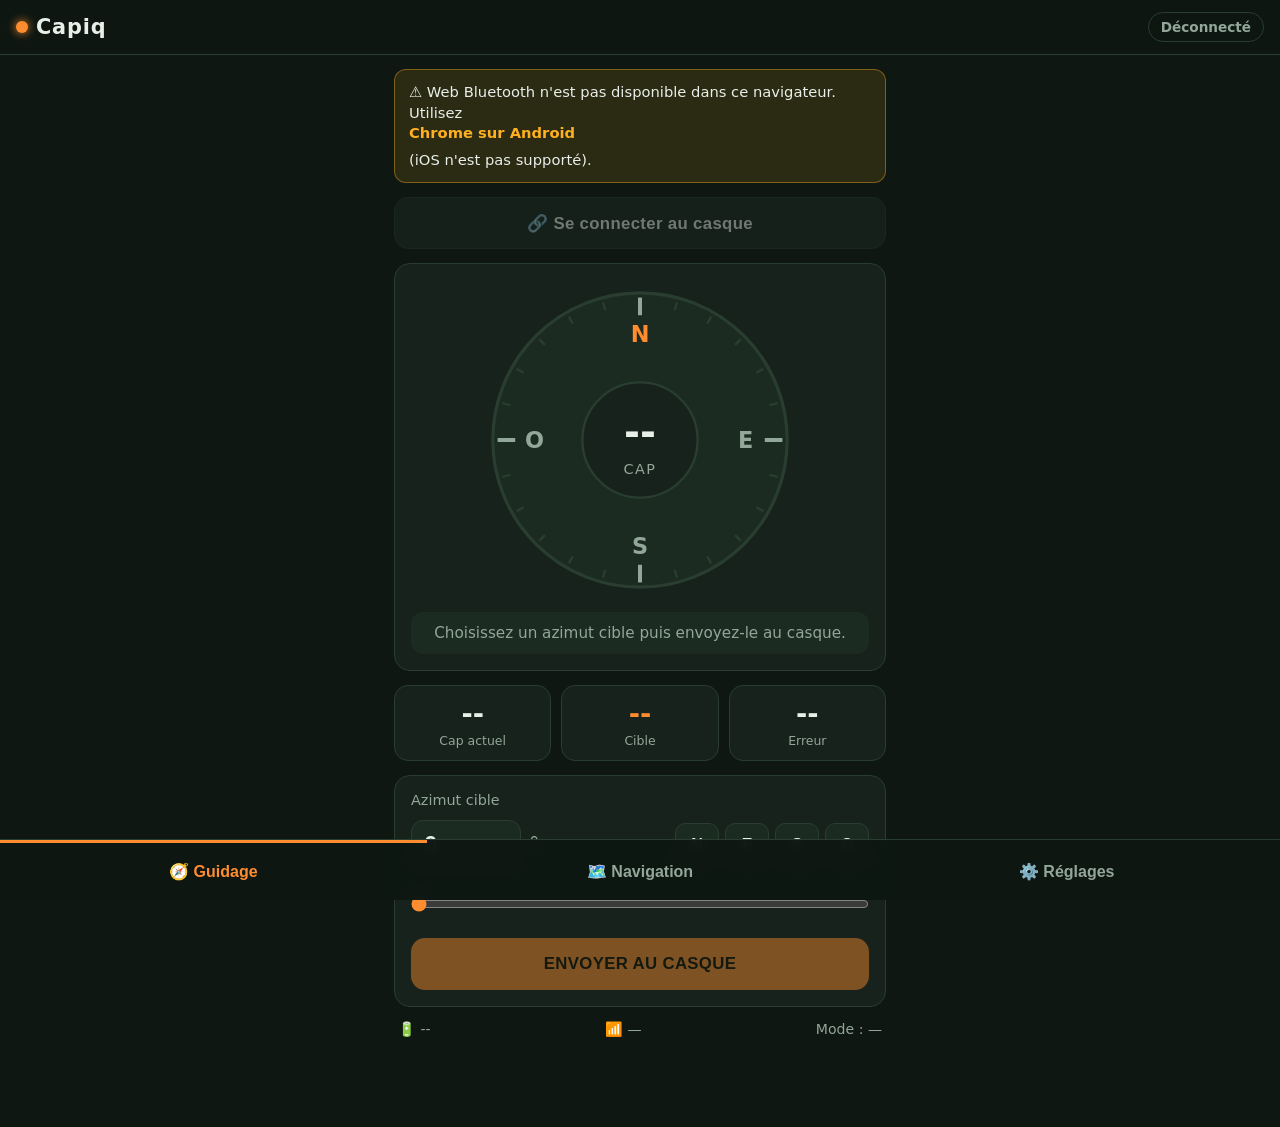
<file: index.html>
<!doctype html>
<html lang="en">
<head>
  <meta charset="utf-8">
  <meta name="viewport" content="width=device-width,initial-scale=1">
  <title>CapIQ</title>
  <meta http-equiv="refresh" content="0; url=./webapp/">
  <link rel="canonical" href="./webapp/">
  <script>
    location.replace('./webapp/');
  </script>
</head>
<body>
  <p>Redirecting to <a href="./webapp/">CapIQ webapp</a>...</p>
</body>
</html>
</file>
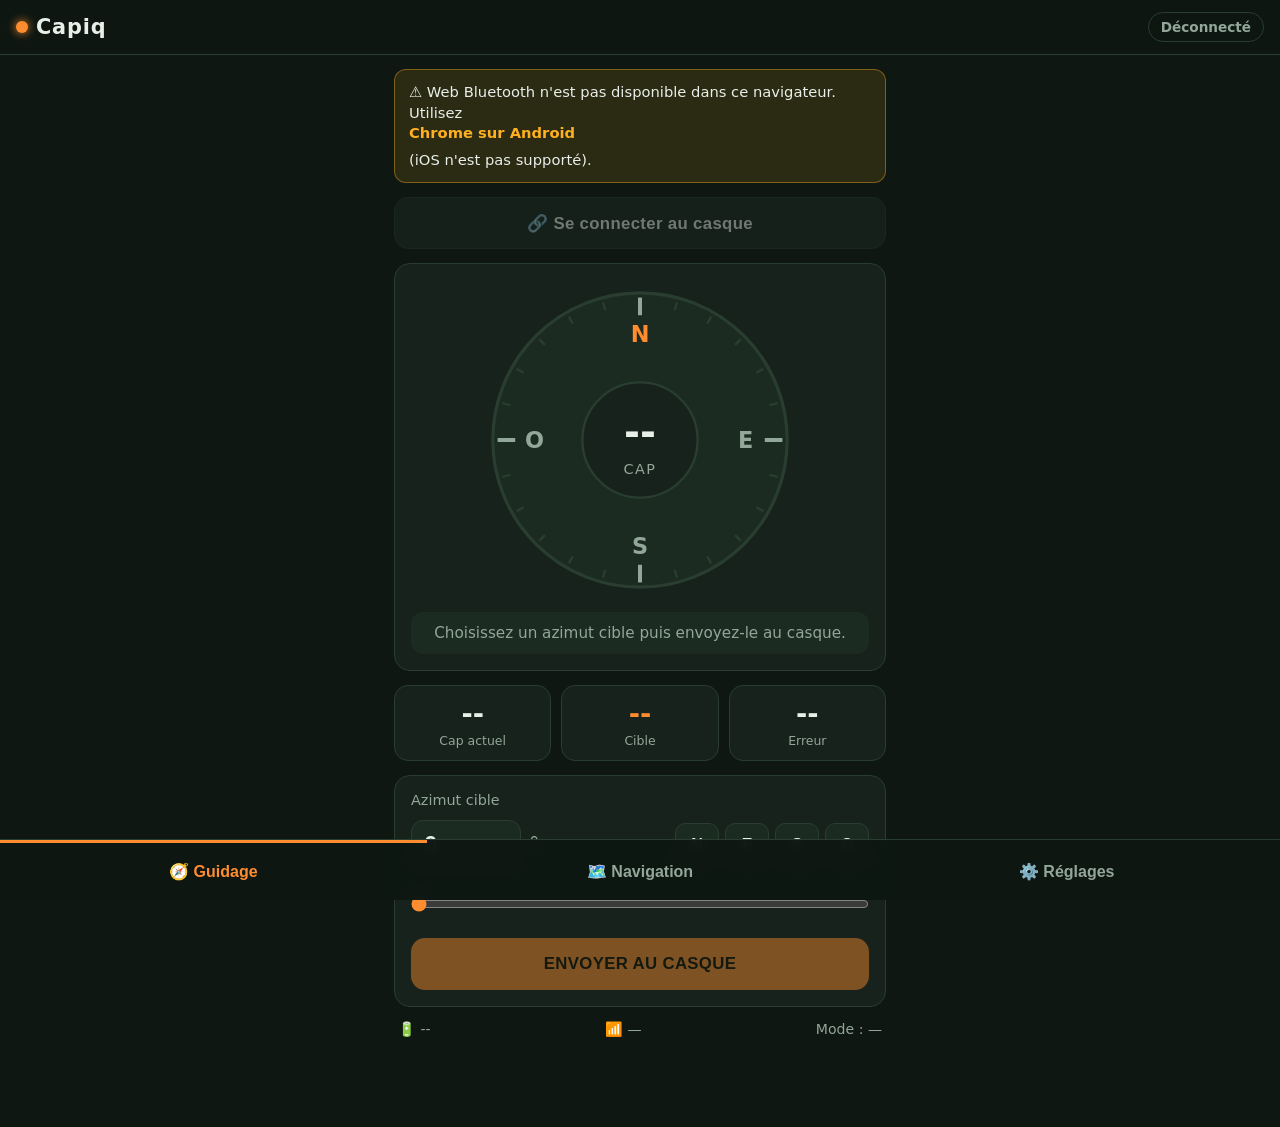
<file: webapp/index.html>
<!DOCTYPE html>
<html lang="fr">
<head>
  <meta charset="UTF-8">
  <meta name="viewport" content="width=device-width, initial-scale=1, viewport-fit=cover">
  <meta name="description" content="Capiq — guidage directionnel forestier. Configuration d'azimut et suivi temps réel du casque via Bluetooth.">
  <meta name="theme-color" content="#0e1712">
  <title>Capiq</title>
  <link rel="manifest" href="manifest.json">
  <link rel="icon" href="icons/icon-192.png">
  <link rel="apple-touch-icon" href="icons/icon-192.png">
  <link rel="stylesheet" href="css/style.css">
</head>
<body>

<header class="app-header">
  <div class="brand"><span class="brand-dot"></span> Capiq</div>
  <div class="status-pill" id="connection-pill" data-state="off">Déconnecté</div>
</header>

<main class="container">

  <!-- ================= VUE GUIDAGE ================= -->
  <section id="view-guidage" class="view active">

    <div class="banner warn hidden" id="bt-unsupported">
      ⚠️ Web Bluetooth n'est pas disponible dans ce navigateur.
      Utilisez <strong>Chrome sur Android</strong> (iOS n'est pas supporté).
    </div>
    <div class="banner info hidden" id="offline-banner">
      📴 Hors ligne — l'application reste pleinement fonctionnelle.
    </div>

    <button id="btn-connect" class="btn btn-secondary btn-block">🔗 Se connecter au casque</button>

    <div class="banner err hidden" id="connect-error">
      <strong id="connect-error-title"></strong>
      <p id="connect-error-advice"></p>
      <button id="btn-connect-all" class="btn btn-secondary btn-block">
        🔍 Afficher tous les appareils Bluetooth
      </button>
    </div>

    <div class="card compass-card">
      <svg id="compass-dial" viewBox="0 0 200 200" role="img"
           aria-label="Cadran boussole : cap actuel et azimut cible"></svg>
      <div id="direction-banner" class="direction-banner muted">
        Choisissez un azimut cible puis envoyez-le au casque.
      </div>
    </div>

    <div class="banner warn hidden" id="relative-heading-notice">
      <strong>Cap relatif — capteur sans boussole</strong>
      <p>Le module ne possède pas de magnétomètre : le cap affiché n'est
      <em>pas</em> un azimut vrai et dérive d'environ 2° par minute.
      Orientez-vous avec une boussole, indiquez le cap réel ci-dessous,
      puis recalez.</p>
      <div class="target-row">
        <input type="number" id="align-heading" inputmode="decimal"
               min="0" max="359" step="1" value="0"
               aria-label="Cap réel mesuré à la boussole">
        <span class="unit">°</span>
        <button id="btn-align" class="btn btn-secondary" disabled>Recaler</button>
      </div>
    </div>

    <div class="stats-row">
      <div class="stat">
        <div class="stat-value" id="stat-heading">--</div>
        <div class="stat-label">Cap actuel</div>
      </div>
      <div class="stat">
        <div class="stat-value accent" id="stat-target">--</div>
        <div class="stat-label">Cible</div>
      </div>
      <div class="stat">
        <div class="stat-value" id="stat-error">--</div>
        <div class="stat-label">Erreur</div>
      </div>
    </div>

    <div class="card">
      <label class="field-label" for="target-number">Azimut cible</label>
      <div class="target-row">
        <input type="number" id="target-number" inputmode="decimal"
               min="0" max="360" step="0.5" value="0">
        <span class="unit">°</span>
        <div class="cardinal-hints">
          <button class="chip" data-az="0">N</button>
          <button class="chip" data-az="90">E</button>
          <button class="chip" data-az="180">S</button>
          <button class="chip" data-az="270">O</button>
        </div>
      </div>
      <input type="range" id="target-slider" min="0" max="359" step="1" value="0"
             aria-label="Curseur azimut cible">
      <button id="send-target" class="btn btn-primary btn-block" disabled>
        ENVOYER AU CASQUE
      </button>
      <p class="hint pending-hint hidden" id="target-pending-hint">
        ⬆ Cible modifiée — pas encore active sur le casque.
      </p>
    </div>

    <div class="meta-row">
      <span id="battery-meta">🔋 --</span>
      <span id="signal-meta">📶 —</span>
      <span id="mode-meta">Mode : —</span>
    </div>

  </section>

  <!-- ================= VUE NAVIGATION ================= -->
  <section id="view-navigation" class="view">

    <div class="card">
      <h2>Position GPS</h2>
      <button id="btn-gps-toggle" class="btn btn-secondary btn-block">
        📍 Activer le GPS
      </button>
      <div class="stats-row">
        <div class="stat">
          <div class="stat-value small" id="gps-lat">--</div>
          <div class="stat-label">Latitude</div>
        </div>
        <div class="stat">
          <div class="stat-value small" id="gps-lon">--</div>
          <div class="stat-label">Longitude</div>
        </div>
        <div class="stat">
          <div class="stat-value small" id="gps-acc">--</div>
          <div class="stat-label">Précision</div>
        </div>
      </div>
      <p class="hint" id="gps-status">GPS inactif. Le suivi consomme la batterie
      du téléphone : ne l'activez qu'en déplacement.</p>
    </div>

    <div class="card hidden" id="nav-active">
      <h2>Destination : <span id="nav-target-name">—</span></h2>
      <div class="stats-row">
        <div class="stat">
          <div class="stat-value accent" id="nav-distance">--</div>
          <div class="stat-label">Distance</div>
        </div>
        <div class="stat">
          <div class="stat-value" id="nav-bearing-true">--</div>
          <div class="stat-label">Azimut vrai</div>
        </div>
        <div class="stat">
          <div class="stat-value" id="nav-bearing-mag">--</div>
          <div class="stat-label">Azimut magn.</div>
        </div>
      </div>
      <label class="switch-row" for="nav-auto">
        <span>Envoyer le cap au casque en continu</span>
        <input type="checkbox" id="nav-auto">
      </label>
      <p class="hint" id="nav-auto-hint">Le casque suivra automatiquement la
      direction de la destination à mesure que vous avancez.</p>
      <button id="btn-nav-stop" class="btn btn-secondary btn-block">
        Arrêter la navigation
      </button>
    </div>

    <div class="banner warn hidden" id="nav-relative-warning">
      <strong>Le casque n'a pas de boussole</strong>
      <p>Son cap est relatif et dérive : un azimut GPS n'a de sens que si vous
      recalez le casque juste avant de partir, puis régulièrement en chemin.
      Le BNO086 lèvera cette limite.</p>
    </div>

    <div class="card hidden" id="cluster-panel">
      <h2>Grappe : <span id="cluster-cur-name">—</span></h2>
      <p class="hint" id="cluster-progress">—</p>
      <button id="btn-cluster-next" class="btn btn-primary btn-block">
        Placette suivante →
      </button>
      <p class="hint">Obstacle sur le chemin ? Virez de 90° : les placettes
      déjà relevées ne bougent pas, seules les suivantes sont replacées.</p>
      <div class="wp-form">
        <button id="btn-cluster-left" class="btn btn-secondary">↰ Virer à gauche</button>
        <button id="btn-cluster-right" class="btn btn-secondary">Virer à droite ↱</button>
      </div>
    </div>

    <div class="card">
      <h2>Grappe de micro-placettes</h2>
      <p class="hint">Une placette tous les X mètres le long d'un azimut,
      la première au point de départ.</p>
      <div class="wp-form">
        <input type="number" id="cluster-azimuth" inputmode="decimal"
               min="0" max="359" step="1" value="0"
               placeholder="azimut °" aria-label="Azimut vrai de la ligne">
        <input type="number" id="cluster-spacing" inputmode="decimal"
               min="1" step="1" value="100"
               placeholder="espacement m" aria-label="Espacement en mètres">
        <input type="number" id="cluster-count" inputmode="numeric"
               min="1" max="50" step="1" value="10"
               placeholder="placettes" aria-label="Nombre de placettes">
      </div>
      <p class="hint" id="cluster-preview">Azimut <strong>vrai</strong> (nord
      géographique).</p>
      <button id="btn-cluster-here" class="btn btn-secondary btn-block" disabled>
        🌲 Créer la grappe depuis ma position
      </button>
      <button id="btn-cluster-from-wp" class="btn btn-secondary btn-block" disabled>
        🌲 Créer la grappe depuis le point sélectionné
      </button>
    </div>

    <div class="card">
      <h2>Points de destination</h2>
      <ul class="wp-list" id="waypoint-list"></ul>
      <p class="hint" id="waypoint-empty">Aucun point enregistré. Capturez votre
      position actuelle, saisissez des coordonnées, ou importez un GPX.</p>

      <button id="btn-wp-here" class="btn btn-secondary btn-block" disabled>
        📌 Enregistrer ma position actuelle
      </button>

      <div class="wp-form">
        <input type="number" id="wp-lat" inputmode="decimal" step="0.000001"
               placeholder="latitude" aria-label="Latitude du nouveau point">
        <input type="number" id="wp-lon" inputmode="decimal" step="0.000001"
               placeholder="longitude" aria-label="Longitude du nouveau point">
      </div>
      <input type="text" id="wp-name" class="wp-name"
             placeholder="Nom du point (facultatif)" aria-label="Nom du point">
      <button id="btn-wp-add" class="btn btn-secondary btn-block">
        Ajouter ce point
      </button>

      <label class="btn btn-secondary btn-block file-btn" for="wp-import">
        📂 Importer un fichier GPX
      </label>
      <input type="file" id="wp-import" class="hidden"
             accept=".gpx,application/gpx+xml,application/xml,text/xml">
      <p class="hint" id="import-status"></p>
    </div>

    <div class="card">
      <h2>Déclinaison magnétique</h2>
      <p class="hint" id="wmm-status">Vérification du modèle…</p>
      <div class="setting hidden" id="manual-decl-row">
        <label for="set-declination">Déclinaison manuelle
          <output id="val-declination">0°</output>
        </label>
        <div class="target-row">
          <input type="number" id="set-declination" inputmode="decimal"
                 min="-90" max="90" step="0.1" value="0">
          <span class="unit">°</span>
        </div>
        <p class="hint">Négative vers l'ouest (environ −16° dans le
        Bas-Saint-Laurent). Valeur de référence :
        calculateur du gouvernement du Canada.</p>
      </div>
    </div>

  </section>

  <!-- ================= VUE RÉGLAGES ================= -->
  <section id="view-reglages" class="view">

    <div class="card">
      <h2>Guidage LED</h2>
      <div class="setting">
        <label for="set-deadzone">Zone morte (aligné) <output id="val-deadzone">±2°</output></label>
        <input type="range" id="set-deadzone" min="0" max="10" step="0.5" value="2">
      </div>
      <div class="setting">
        <label for="set-brightness">Luminosité <output id="val-brightness">60 %</output></label>
        <input type="range" id="set-brightness" min="0" max="100" step="5" value="60">
      </div>
      <div class="setting">
        <label for="set-rate">Rafraîchissement <output id="val-rate">5 Hz</output></label>
        <input type="range" id="set-rate" min="1" max="10" step="1" value="5">
      </div>
    </div>

    <div class="card">
      <h2>Orientation</h2>
      <div class="setting">
        <label class="switch-row" for="set-invert">
          <span>Inverser le sens de rotation</span>
          <input type="checkbox" id="set-invert">
        </label>
        <p class="hint">Si le cap tourne dans le mauvais sens quand vous
        pivotez la tête, activez cette option. Prend effet immédiatement,
        sans décaler le cap actuel.</p>
      </div>
      <div class="setting">
        <label for="set-offset">Offset azimut (correction de montage)</label>
        <div class="target-row">
          <input type="number" id="set-offset" inputmode="decimal"
                 min="-180" max="180" step="0.5" value="0">
          <span class="unit">°</span>
        </div>
        <p class="hint">Ajoutez une correction fixe si le cap affiché est décalé
        par rapport à une boussole de référence.</p>
      </div>
      <button id="btn-apply-settings" class="btn btn-primary btn-block" disabled>
        Appliquer au casque
      </button>
      <p class="hint">Les réglages sont sauvegardés sur le téléphone et renvoyés
      automatiquement au casque à chaque connexion.</p>
    </div>

    <div class="card">
      <h2>Calibration du capteur</h2>
      <button id="btn-cal-imu" class="btn btn-secondary btn-block" disabled>
        Calibrer gyroscope (casque immobile, ~5 s)
      </button>
      <button id="btn-cal-mag" class="btn btn-secondary btn-block" disabled>
        Calibrer boussole (dessiner des 8, ~20 s)
      </button>
      <p class="hint" id="cal-status">Connectez-vous au casque pour lancer une calibration.
      À faire au premier montage, puis à chaque changement de position des composants
      sur la casquette. S'éloigner de tout métal (véhicule, scie).</p>
    </div>

    <div class="card">
      <h2>Dépannage Bluetooth</h2>
      <p class="hint">
        <strong>Ne jumelez pas Capiq dans les réglages Bluetooth d'Android.</strong>
        Le casque n'utilise aucun appairage : le jumelage occupe la liaison et
        empêche l'application de s'y connecter. Si Capiq figure déjà dans la
        liste des appareils jumelés, choisissez <em>Oublier</em>.
      </p>
      <p class="hint">
        Connexion toujours impossible ? Dans l'ordre :<br>
        1. désactiver puis réactiver le Bluetooth du téléphone ;<br>
        2. redémarrer le casque (débrancher/rebrancher) ;<br>
        3. utiliser <em>Afficher tous les appareils Bluetooth</em> sur l'écran
        Guidage si « Capiq » n'apparaît pas dans la liste ;<br>
        4. vérifier qu'aucun autre téléphone n'est déjà connecté au casque.
      </p>
      <p class="hint">
        <strong>Sur Android, si la liste du sélecteur reste vide</strong>, c'est
        presque toujours l'un de ces deux points :<br>
        • la <em>Localisation</em> (GPS) du téléphone est désactivée — Android
        l'exige pour que Chrome puisse scanner en BLE, même sans usage du GPS ;<br>
        • la permission <em>Appareils à proximité</em> est refusée à Chrome
        (Paramètres → Applications → Chrome → Autorisations).
      </p>
      <button id="btn-diag" class="btn btn-secondary btn-block">
        🩺 Lancer le diagnostic Bluetooth
      </button>
      <pre id="diag-output" class="diag hidden"></pre>
    </div>

    <div class="card">
      <h2>À propos</h2>
      <p class="hint">Application : <span id="about-app">0.1.0</span><br>
      Firmware casque : <span id="about-fw">—</span></p>
      <button id="btn-install" class="btn btn-secondary btn-block hidden">
        📲 Installer sur l'écran d'accueil
      </button>
    </div>

  </section>
</main>

<nav class="tabbar">
  <button class="tab active" data-view="guidage">🧭 Guidage</button>
  <button class="tab" data-view="navigation">🗺️ Navigation</button>
  <button class="tab" data-view="reglages">⚙️ Réglages</button>
</nav>

<div id="toast" class="toast hidden" role="status"></div>

<noscript><p class="banner warn">Capiq nécessite JavaScript.</p></noscript>
<script type="module" src="src/app.js"></script>
</body>
</html>
</file>
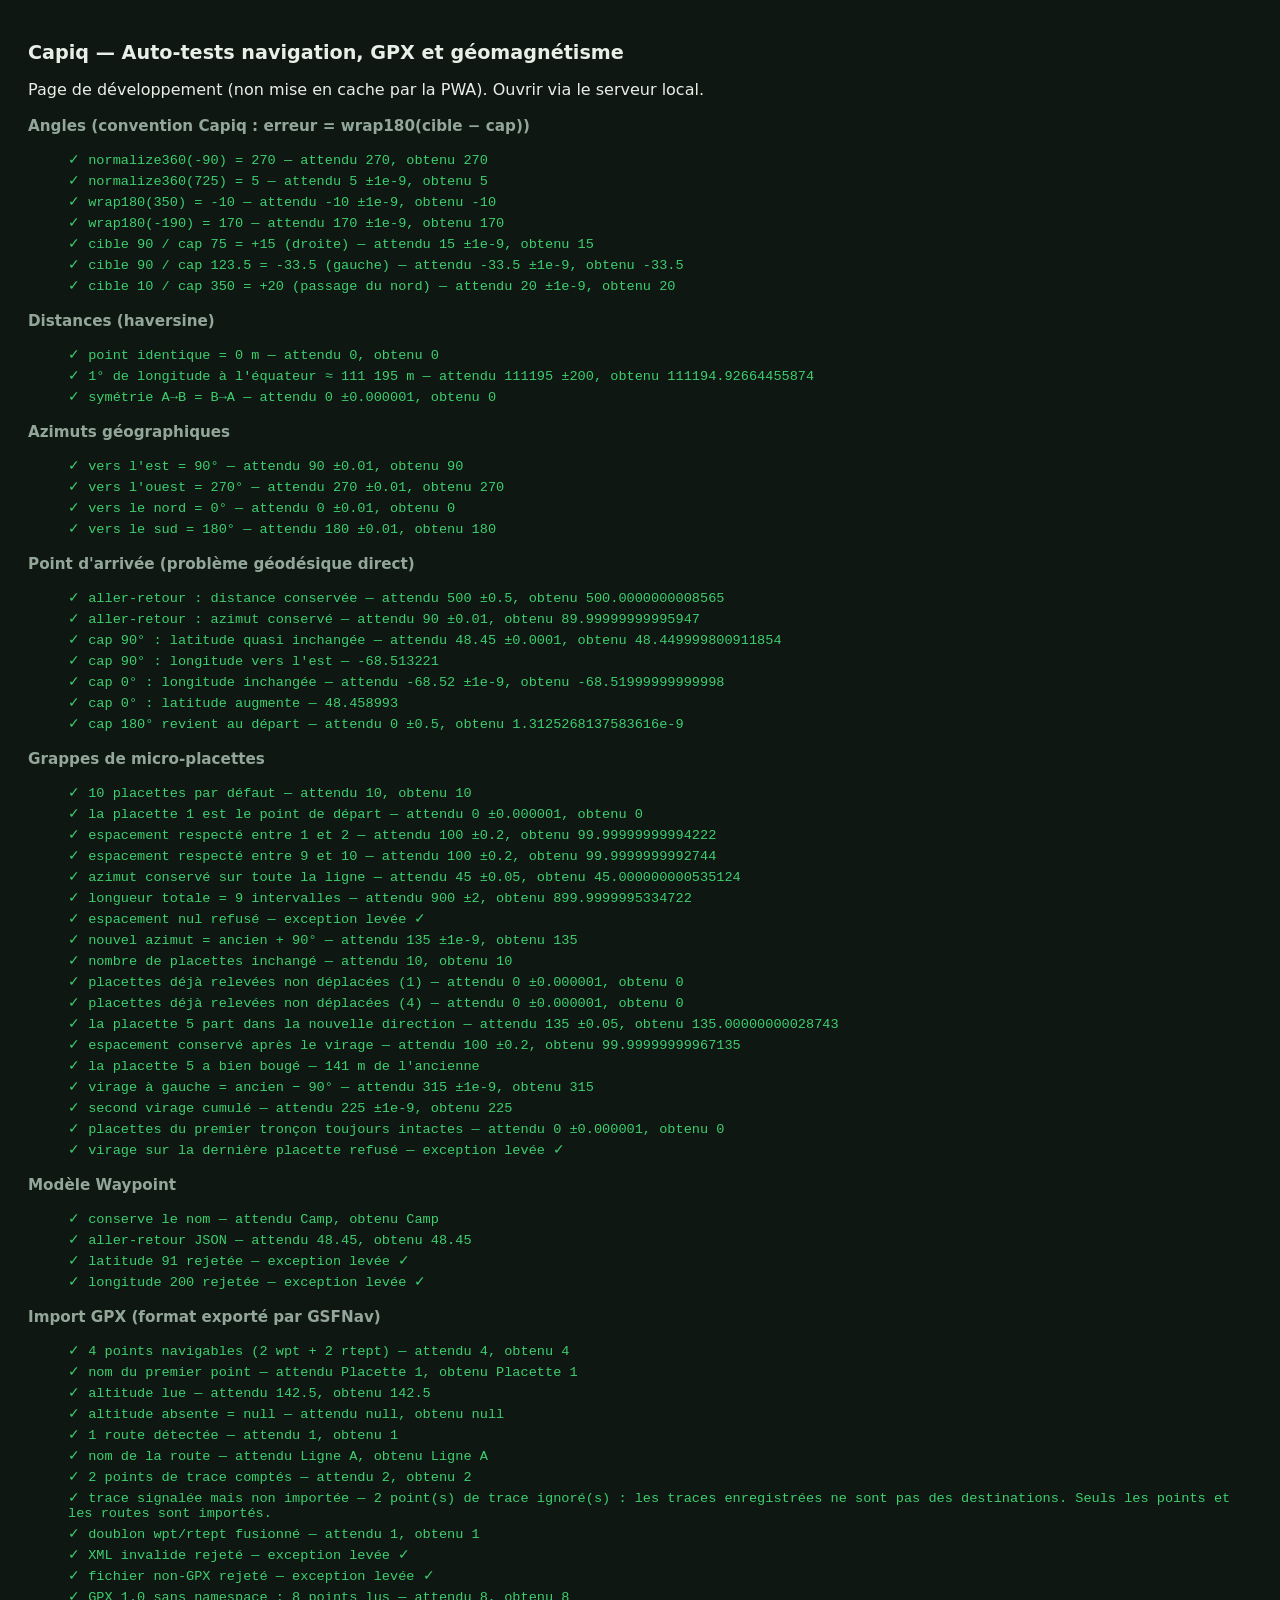
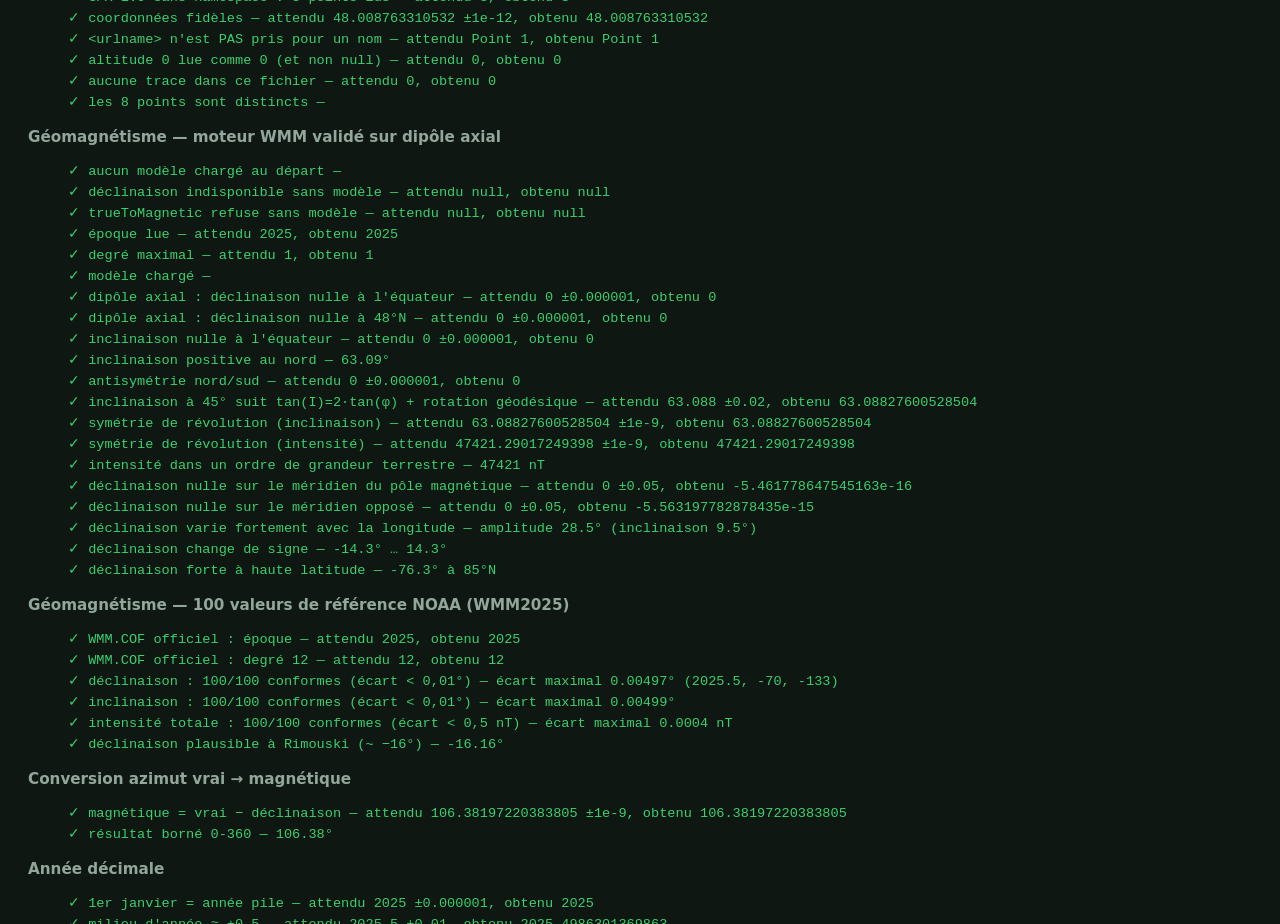
<file: webapp/tests/navigation.test.html>
<!DOCTYPE html>
<html lang="fr">
<head>
  <meta charset="UTF-8">
  <meta name="viewport" content="width=device-width, initial-scale=1">
  <title>Capiq — Tests navigation</title>
  <style>
    body { font-family: system-ui, sans-serif; background: #0e1712; color: #e8efe9; padding: 20px; }
    .pass { color: #3ecf6f; }
    .fail { color: #ff5252; font-weight: bold; }
    h1 { font-size: 1.2rem; }
    h2 { font-size: 0.95rem; color: #93a69a; margin: 18px 0 6px; }
    li { margin: 4px 0; font-family: Consolas, monospace; font-size: 0.85rem; list-style: none; }
    #summary { font-size: 1.05rem; margin-top: 16px; }
  </style>
</head>
<body>
  <h1>Capiq — Auto-tests navigation, GPX et géomagnétisme</h1>
  <p>Page de développement (non mise en cache par la PWA). Ouvrir via le serveur local.</p>
  <div id="results"></div>
  <p id="summary"></p>

  <script type="module">
    import { normalize360, wrap180, calculateDistance, calculateBearing,
             destinationPoint, generateCluster, pivotCluster, DEFAULT_CLUSTER_COUNT }
      from '../src/navigation_service.js';
    import { Waypoint } from '../models/navigation_model.js';
    import { parseGpx } from '../src/gpx_service.js';
    import { loadModel, magneticField, magneticDeclination, trueToMagnetic,
             isModelLoaded, decimalYear } from '../src/geomag_service.js';

    const groups = [];
    let current = null;
    function section(name) { current = { name, items: [] }; groups.push(current); }
    function check(name, actual, expected, tolerance = 0) {
      const ok = typeof expected === 'number'
        ? Math.abs(actual - expected) <= tolerance
        : actual === expected;
      current.items.push({ name, ok,
        detail: `attendu ${expected}${tolerance ? ' ±' + tolerance : ''}, obtenu ${actual}` });
    }
    function checkTrue(name, cond, detail = '') {
      current.items.push({ name, ok: !!cond, detail });
    }
    function checkThrows(name, fn) {
      let threw = false;
      try { fn(); } catch { threw = true; }
      current.items.push({ name, ok: threw, detail: threw ? 'exception levée ✓' : 'AUCUNE exception' });
    }

    /* ---------- Angles ---------- */
    section('Angles (convention Capiq : erreur = wrap180(cible − cap))');
    check('normalize360(-90) = 270', normalize360(-90), 270);
    check('normalize360(725) = 5', normalize360(725), 5, 1e-9);
    check('wrap180(350) = -10', wrap180(350), -10, 1e-9);
    check('wrap180(-190) = 170', wrap180(-190), 170, 1e-9);
    check('cible 90 / cap 75 = +15 (droite)', wrap180(90 - 75), 15, 1e-9);
    check('cible 90 / cap 123.5 = -33.5 (gauche)', wrap180(90 - 123.5), -33.5, 1e-9);
    check('cible 10 / cap 350 = +20 (passage du nord)', wrap180(10 - 350), 20, 1e-9);

    /* ---------- Distances ---------- */
    section('Distances (haversine)');
    const eq0 = { latitude: 0, longitude: 0 };
    const eq1 = { latitude: 0, longitude: 1 };
    check('point identique = 0 m', calculateDistance(eq0, eq0), 0);
    check('1° de longitude à l\'équateur ≈ 111 195 m', calculateDistance(eq0, eq1), 111195, 200);
    check('symétrie A→B = B→A', calculateDistance(eq0, eq1) - calculateDistance(eq1, eq0), 0, 1e-6);

    /* ---------- Azimuts ---------- */
    section('Azimuts géographiques');
    check('vers l\'est = 90°', calculateBearing(eq0, eq1), 90, 0.01);
    check('vers l\'ouest = 270°', calculateBearing(eq1, eq0), 270, 0.01);
    check('vers le nord = 0°',
      calculateBearing({ latitude: 48, longitude: -68 }, { latitude: 49, longitude: -68 }), 0, 0.01);
    check('vers le sud = 180°',
      calculateBearing({ latitude: 49, longitude: -68 }, { latitude: 48, longitude: -68 }), 180, 0.01);

    /* ---------- Problème géodésique direct ---------- */
    section('Point d\'arrivée (problème géodésique direct)');
    const base = { latitude: 48.45, longitude: -68.52 };
    const est500 = destinationPoint(base, 90, 500);
    check('aller-retour : distance conservée', calculateDistance(base, est500), 500, 0.5);
    check('aller-retour : azimut conservé', calculateBearing(base, est500), 90, 0.01);
    check('cap 90° : latitude quasi inchangée', est500.latitude, base.latitude, 1e-4);
    checkTrue('cap 90° : longitude vers l\'est', est500.longitude > base.longitude,
      `${est500.longitude.toFixed(6)}`);
    const nord1km = destinationPoint(base, 0, 1000);
    check('cap 0° : longitude inchangée', nord1km.longitude, base.longitude, 1e-9);
    checkTrue('cap 0° : latitude augmente', nord1km.latitude > base.latitude,
      `${nord1km.latitude.toFixed(6)}`);
    check('cap 180° revient au départ',
      calculateDistance(destinationPoint(nord1km, 180, 1000), base), 0, 0.5);

    /* ---------- Grappes de micro-placettes ---------- */
    section('Grappes de micro-placettes');
    const SPACING = 100;
    const grappe = generateCluster(base, 45, SPACING);
    check('10 placettes par défaut', grappe.length, DEFAULT_CLUSTER_COUNT);
    check('la placette 1 est le point de départ',
      calculateDistance(grappe[0], base), 0, 1e-6);
    check('espacement respecté entre 1 et 2',
      calculateDistance(grappe[0], grappe[1]), SPACING, 0.2);
    check('espacement respecté entre 9 et 10',
      calculateDistance(grappe[8], grappe[9]), SPACING, 0.2);
    check('azimut conservé sur toute la ligne',
      calculateBearing(grappe[7], grappe[8]), 45, 0.05);
    check('longueur totale = 9 intervalles',
      calculateDistance(grappe[0], grappe[9]), 9 * SPACING, 2);
    checkThrows('espacement nul refusé', () => generateCluster(base, 45, 0));

    // Obstacle à la placette 4 (index 3) : virage à droite
    const pivot = pivotCluster(grappe, 3, 45, SPACING, 'droite');
    check('nouvel azimut = ancien + 90°', pivot.azimuth, 135, 1e-9);
    check('nombre de placettes inchangé', pivot.points.length, grappe.length);
    check('placettes déjà relevées non déplacées (1)',
      calculateDistance(pivot.points[0], grappe[0]), 0, 1e-6);
    check('placettes déjà relevées non déplacées (4)',
      calculateDistance(pivot.points[3], grappe[3]), 0, 1e-6);
    check('la placette 5 part dans la nouvelle direction',
      calculateBearing(pivot.points[3], pivot.points[4]), 135, 0.05);
    check('espacement conservé après le virage',
      calculateDistance(pivot.points[4], pivot.points[5]), SPACING, 0.2);
    checkTrue('la placette 5 a bien bougé',
      calculateDistance(pivot.points[4], grappe[4]) > 100,
      `${calculateDistance(pivot.points[4], grappe[4]).toFixed(0)} m de l'ancienne`);

    const pivotG = pivotCluster(grappe, 3, 45, SPACING, 'gauche');
    check('virage à gauche = ancien − 90°', pivotG.azimuth, 315, 1e-9);
    // Deux virages successifs : le second repart de la nouvelle ligne
    const pivot2 = pivotCluster(pivot.points, 5, pivot.azimuth, SPACING, 'droite');
    check('second virage cumulé', pivot2.azimuth, 225, 1e-9);
    check('placettes du premier tronçon toujours intactes',
      calculateDistance(pivot2.points[3], grappe[3]), 0, 1e-6);
    checkThrows('virage sur la dernière placette refusé',
      () => pivotCluster(grappe, grappe.length - 1, 45, SPACING));

    /* ---------- Waypoint ---------- */
    section('Modèle Waypoint');
    const wp = new Waypoint({ latitude: 48.45, longitude: -68.52, name: 'Camp' });
    check('conserve le nom', wp.name, 'Camp');
    check('aller-retour JSON', Waypoint.fromJSON(wp.toJSON()).latitude, 48.45);
    checkThrows('latitude 91 rejetée', () => new Waypoint({ latitude: 91, longitude: 0 }));
    checkThrows('longitude 200 rejetée', () => new Waypoint({ latitude: 0, longitude: 200 }));

    /* ---------- GPX ---------- */
    section('Import GPX (format exporté par GSFNav)');
    const gpxSample = `<?xml version="1.0" encoding="UTF-8"?>
<gpx version="1.1" creator="GSFNav" xmlns="http://www.topografix.com/GPX/1/1">
  <wpt lat="48.4501" lon="-68.5202"><ele>142.5</ele><name>Placette 1</name></wpt>
  <wpt lat="48.4510" lon="-68.5190"><name>Placette 2</name></wpt>
  <rte><name>Ligne A</name>
    <rtept lat="48.4520" lon="-68.5180"><name>A-1</name></rtept>
    <rtept lat="48.4530" lon="-68.5170"><name>A-2</name></rtept>
  </rte>
  <trk><name>Trace</name><trkseg>
    <trkpt lat="48.4600" lon="-68.5100"/><trkpt lat="48.4601" lon="-68.5101"/>
  </trkseg></trk>
</gpx>`;
    const gpx = parseGpx(gpxSample);
    check('4 points navigables (2 wpt + 2 rtept)', gpx.waypoints.length, 4);
    check('nom du premier point', gpx.waypoints[0].name, 'Placette 1');
    check('altitude lue', gpx.waypoints[0].altitude, 142.5);
    check('altitude absente = null', gpx.waypoints[1].altitude, null);
    check('1 route détectée', gpx.routes.length, 1);
    check('nom de la route', gpx.routes[0].name, 'Ligne A');
    check('2 points de trace comptés', gpx.trackPointCount, 2);
    checkTrue('trace signalée mais non importée',
      gpx.warnings.some((w) => /trace/i.test(w)), gpx.warnings[0] || '');

    const gpxDup = `<gpx version="1.1" xmlns="http://www.topografix.com/GPX/1/1">
      <wpt lat="48.4501" lon="-68.5202"><name>P</name></wpt>
      <rte><rtept lat="48.4501" lon="-68.5202"><name>P bis</name></rtept></rte></gpx>`;
    check('doublon wpt/rtept fusionné', parseGpx(gpxDup).waypoints.length, 1);

    checkThrows('XML invalide rejeté', () => parseGpx('<gpx><wpt'));
    checkThrows('fichier non-GPX rejeté', () => parseGpx('<kml><Placemark/></kml>'));

    // Fichier RÉEL digitalisé sous QGIS : GPX 1.0 (et non 1.1), aucun
    // espace de noms déclaré, et surtout <urlname> au lieu de <name> —
    // QGIS n'écrit pas de nom de point exploitable.
    const gpxQgis = `<?xml version="1.0" encoding="utf-8"?>
<gpx version="1.0" creator="QGIS">
<wpt lat="48.008763310532" lon="-68.567743660502"><urlname>Digitalisé avec QGIS</urlname><ele>0</ele></wpt>
<wpt lat="48.009586136452" lon="-68.566703821714"><urlname>Digitalisé avec QGIS</urlname><ele>0</ele></wpt>
<wpt lat="48.010280074891" lon="-68.567324054969"><urlname>Digitalisé avec QGIS</urlname><ele>0</ele></wpt>
<wpt lat="48.010230903096" lon="-68.565491187170"><urlname>Digitalisé avec QGIS</urlname><ele>0</ele></wpt>
<wpt lat="48.010988407667" lon="-68.566394550004"><urlname>Digitalisé avec QGIS</urlname><ele>0</ele></wpt>
<wpt lat="48.011586764592" lon="-68.567125556634"><urlname>Digitalisé avec QGIS</urlname><ele>0</ele></wpt>
<wpt lat="48.011309098060" lon="-68.568514883145"><urlname>Digitalisé avec QGIS</urlname><ele>0</ele></wpt>
<wpt lat="48.009430733413" lon="-68.569180625684"><urlname>Digitalisé avec QGIS</urlname><ele>0</ele></wpt>
</gpx>`;
    const qgis = parseGpx(gpxQgis);
    check('GPX 1.0 sans namespace : 8 points lus', qgis.waypoints.length, 8);
    check('coordonnées fidèles', qgis.waypoints[0].latitude, 48.008763310532, 1e-12);
    check('<urlname> n\'est PAS pris pour un nom', qgis.waypoints[0].name, 'Point 1');
    check('altitude 0 lue comme 0 (et non null)', qgis.waypoints[0].altitude, 0);
    check('aucune trace dans ce fichier', qgis.trackPointCount, 0);
    checkTrue('les 8 points sont distincts',
      new Set(qgis.waypoints.map((w) => `${w.latitude},${w.longitude}`)).size === 8);

    /* ---------- Géomagnétisme ----------
       Sans les coefficients officiels, on valide le MOTEUR avec un
       dipôle axial pur, dont la solution est analytique :
         - déclinaison nulle partout (aucun terme m>0 → By = 0)
         - inclinaison nulle à l'équateur, positive au nord
         - symétrie de révolution : indépendance vis-à-vis de la longitude
    */
    section('Géomagnétisme — moteur WMM validé sur dipôle axial');
    checkTrue('aucun modèle chargé au départ', !isModelLoaded());
    check('déclinaison indisponible sans modèle',
      magneticDeclination(48.45, -68.52), null);
    check('trueToMagnetic refuse sans modèle', trueToMagnetic(90, 48.45, -68.52), null);

    const DIPOLE_COF = `    2025.0            TEST-DIPOLE  12/17/2024
  1  0  -30000.0       0.0        0.0        0.0
  1  1       0.0       0.0        0.0        0.0
9999999999999999999999999999999999999999999999999999999999999999
`;
    const info = loadModel(DIPOLE_COF);
    check('époque lue', info.epoch, 2025);
    check('degré maximal', info.nMax, 1);
    checkTrue('modèle chargé', isModelLoaded());

    const dEq = magneticDeclination(0, 0, 0, new Date(Date.UTC(2025, 0, 1)));
    check('dipôle axial : déclinaison nulle à l\'équateur', dEq, 0, 1e-6);
    check('dipôle axial : déclinaison nulle à 48°N',
      magneticDeclination(48.45, -68.52, 0, new Date(Date.UTC(2025, 0, 1))), 0, 1e-6);

    const fEq = magneticField(0, 0, 0, new Date(Date.UTC(2025, 0, 1)));
    check('inclinaison nulle à l\'équateur', fEq.inclination, 0, 1e-6);
    const fN = magneticField(45, 0, 0, new Date(Date.UTC(2025, 0, 1)));
    const fS = magneticField(-45, 0, 0, new Date(Date.UTC(2025, 0, 1)));
    checkTrue('inclinaison positive au nord', fN.inclination > 0, `${fN.inclination.toFixed(2)}°`);
    check('antisymétrie nord/sud', fN.inclination + fS.inclination, 0, 1e-6);
    // Dipôle axial : tan(I') = 2·tan(φ') dans le repère GÉOCENTRIQUE.
    // L'inclinaison rendue est exprimée dans le repère GÉODÉSIQUE, d'où
    // l'ajout de psi = φ' − φ (≈ −0,19° à 45°). Oublier cette rotation est
    // l'erreur classique — l'attendu est donc dérivé, pas codé en dur.
    const e2 = (1 / 298.257223563) * (2 - 1 / 298.257223563);
    const phiGd = Math.PI / 4;
    const phiGc = Math.atan((1 - e2) * Math.tan(phiGd));
    const attenduI = (Math.atan(2 * Math.tan(phiGc)) + (phiGc - phiGd)) * 180 / Math.PI;
    check('inclinaison à 45° suit tan(I)=2·tan(φ) + rotation géodésique',
      fN.inclination, +attenduI.toFixed(3), 0.02);

    const fLon = magneticField(45, 137, 0, new Date(Date.UTC(2025, 0, 1)));
    check('symétrie de révolution (inclinaison)', fLon.inclination, fN.inclination, 1e-9);
    check('symétrie de révolution (intensité)', fLon.intensity, fN.intensity, 1e-9);
    checkTrue('intensité dans un ordre de grandeur terrestre',
      fN.intensity > 20000 && fN.intensity < 80000, `${fN.intensity.toFixed(0)} nT`);

    // Dipôle incliné : un terme h(1,1) doit créer une déclinaison non nulle
    const TILTED_COF = `    2025.0            TEST-TILT  12/17/2024
  1  0  -30000.0       0.0        0.0        0.0
  1  1   -1500.0    4800.0        0.0        0.0
9999999999999999999999999999999999999999999999999999999999999999
`;
    loadModel(TILTED_COF);
    const t2025 = new Date(Date.UTC(2025, 0, 1));
    // Pôle magnétique de ce dipôle : λ = atan2(h11, g11) ≈ 107,4°,
    // inclinaison de l'axe ≈ 9,5°.
    const lonPole = Math.atan2(4800, -1500) * 180 / Math.PI;
    const tiltDeg = Math.atan2(Math.hypot(-1500, 4800), 30000) * 180 / Math.PI;

    // Test physique fort : sur le méridien contenant les DEUX pôles,
    // la déclinaison doit s'annuler.
    check('déclinaison nulle sur le méridien du pôle magnétique',
      magneticDeclination(48.45, lonPole, 0, t2025), 0, 0.05);
    check('déclinaison nulle sur le méridien opposé',
      magneticDeclination(48.45, lonPole - 180, 0, t2025), 0, 0.05);

    // Balayage complet : amplitude cohérente avec l'inclinaison du dipôle,
    // et changement de signe de part et d'autre du méridien des pôles.
    let dMin = Infinity, dMax = -Infinity;
    for (let lon = -180; lon < 180; lon += 5) {
      const d = magneticDeclination(48.45, lon, 0, t2025);
      dMin = Math.min(dMin, d); dMax = Math.max(dMax, d);
    }
    checkTrue('déclinaison varie fortement avec la longitude',
      dMax - dMin > 2 * tiltDeg, `amplitude ${(dMax - dMin).toFixed(1)}° (inclinaison ${tiltDeg.toFixed(1)}°)`);
    checkTrue('déclinaison change de signe', dMin < 0 && dMax > 0,
      `${dMin.toFixed(1)}° … ${dMax.toFixed(1)}°`);
    // Près du pôle magnétique la déclinaison diverge : comportement attendu.
    checkTrue('déclinaison forte à haute latitude',
      Math.abs(magneticDeclination(85, 0, 0, t2025)) > 40,
      `${magneticDeclination(85, 0, 0, t2025).toFixed(1)}° à 85°N`);
    const dTilt = magneticDeclination(48.45, 0, 0, t2025);

    /* ---------- Validation contre les valeurs OFFICIELLES NOAA ----------
       WMM2025_TestValues.txt, livré avec les coefficients (domaine public).
       C'est la seule validation qui fasse autorité : le dipôle ne teste que
       la mécanique, ceci teste le modèle complet (n=12) et l'extrapolation
       séculaire sur toute sa période de validité, 2025 à 2029,5.
       Colonnes retenues : année, altitude km, lat, lon, déclinaison,
       inclinaison, intensité totale F. */
    section('Géomagnétisme — 100 valeurs de référence NOAA (WMM2025)');

    const REF = [
[2025.000000,28,89,-121,-99.77,88.47,56214.419888],[2025.000000,48,80,-96,-29.91,87.77,55665.134163],
[2025.000000,54,82,87,54.89,87.68,56787.466800],[2025.000000,65,43,93,0.50,64.10,55626.621348],
[2025.000000,51,-33,109,-5.49,-67.50,57054.752538],[2025.000000,39,-59,-8,-15.75,-58.55,28589.818346],
[2025.000000,3,-50,-103,27.96,-54.89,38431.724126],[2025.000000,94,-29,-110,15.74,-38.25,30792.688931],
[2025.000000,66,14,143,-0.19,12.82,35898.700342],[2025.000000,18,0,21,1.29,-26.06,32594.761714],
[2025.500000,6,-36,-137,20.28,-52.11,41280.516301],[2025.500000,63,26,81,0.51,41.07,46166.554053],
[2025.500000,69,38,-144,12.93,56.97,42373.774537],[2025.500000,50,-70,-133,57.21,-71.94,53731.803175],
[2025.500000,8,-52,-75,14.91,-49.63,30886.996822],[2025.500000,8,-66,17,-33.14,-59.55,35822.382382],
[2025.500000,22,-37,140,9.28,-68.62,59492.006517],[2025.500000,40,-12,-129,10.76,-15.46,30199.248583],
[2025.500000,44,33,-118,11.10,57.89,44542.826874],[2025.500000,50,-81,-67,28.13,-67.61,48032.062762],
[2026.000000,74,-57,3,-22.51,-58.65,27606.226129],[2026.000000,46,-24,-122,14.01,-34.17,32194.883578],
[2026.000000,69,23,63,1.17,35.92,42684.549360],[2026.000000,33,-3,-147,9.71,-2.12,30978.906535],
[2026.000000,47,-72,-22,-6.32,-61.16,38127.112857],[2026.000000,62,-14,99,-1.43,-44.70,47058.030120],
[2026.000000,83,86,-46,-30.61,86.84,54362.163830],[2026.000000,82,-64,87,-81.74,-75.40,55453.154865],
[2026.000000,34,-19,43,-14.98,-52.33,33076.961273],[2026.000000,56,-81,40,-59.77,-68.45,48670.301997],
[2026.500000,14,0,80,-3.10,-17.15,41327.424134],[2026.500000,12,-82,-68,29.79,-68.07,49524.275496],
[2026.500000,44,-46,-42,-11.36,-54.39,24285.511845],[2026.500000,43,17,52,1.19,23.95,39394.180708],
[2026.500000,64,10,78,-1.53,7.53,39784.948821],[2026.500000,12,33,-145,11.96,52.51,40536.110231],
[2026.500000,12,-79,115,-137.58,-77.37,59545.961164],[2026.500000,14,-33,-114,18.12,-44.10,34275.882505],
[2026.500000,19,29,66,2.24,46.04,47177.711160],[2026.500000,86,-11,167,10.24,-31.60,38869.300019],
[2027.000000,37,-66,-5,-17.22,-59.04,33360.029814],[2027.000000,67,72,-115,13.73,84.84,55916.032175],
[2027.000000,44,22,174,6.46,31.89,33999.066253],[2027.000000,54,54,178,0.63,65.46,49634.202547],
[2027.000000,57,-43,50,-48.27,-63.13,37242.759503],[2027.000000,44,-43,-111,24.31,-52.57,36957.295441],
[2027.000000,12,-63,178,57.87,-79.14,62190.188377],[2027.000000,38,27,-169,8.48,42.66,35501.658671],
[2027.000000,61,59,-77,-16.48,78.68,55476.034370],[2027.000000,67,-47,-32,-13.52,-57.98,24150.072239],
[2027.500000,8,62,53,19.39,76.67,56368.814385],[2027.500000,77,-68,-7,-16.19,-59.82,34335.550744],
[2027.500000,98,-5,159,7.79,-23.22,36841.937629],[2027.500000,34,-29,-107,15.64,-37.45,30792.269761],
[2027.500000,60,27,65,1.85,42.83,45108.083389],[2027.500000,73,-72,95,-102.64,-76.49,56974.931751],
[2027.500000,96,-46,-85,17.93,-47.37,29402.458634],[2027.500000,0,-13,-59,-17.49,-15.26,23220.406233],
[2027.500000,16,66,-178,0.37,75.67,55830.559897],[2027.500000,72,-87,38,-65.44,-70.97,51088.947370],
[2028.000000,49,20,167,5.10,26.82,33898.298187],[2028.000000,71,5,-13,-6.47,-17.66,29724.177504],
[2028.000000,95,14,65,-0.51,17.44,38713.089985],[2028.000000,86,-85,-79,41.09,-70.25,49924.018042],
[2028.000000,30,-36,-64,-4.65,-40.08,22738.551012],[2028.000000,75,79,125,-18.59,87.42,57366.902212],
[2028.000000,21,6,-32,-14.34,-8.70,28783.980055],[2028.000000,1,-76,-75,29.87,-65.23,46782.525885],
[2028.000000,45,-46,-41,-11.68,-54.96,24203.798713],[2028.000000,11,-22,-21,-23.24,-57.67,25295.356080],
[2028.500000,28,54,-120,15.43,73.74,54578.037650],[2028.500000,68,-58,156,41.57,-81.52,62952.605366],
[2028.500000,39,-65,-88,29.45,-60.20,41466.964689],[2028.500000,27,-23,81,-13.27,-58.58,49156.421313],
[2028.500000,11,34,0,1.57,46.77,42471.284539],[2028.500000,72,-62,65,-67.87,-68.50,47576.992646],
[2028.500000,55,86,70,67.64,87.57,55976.363930],[2028.500000,59,32,163,0.15,43.10,38645.571587],
[2028.500000,65,48,148,-9.55,61.79,50130.233993],[2028.500000,95,30,28,4.56,44.27,41599.765773],
[2029.000000,95,-60,-59,8.58,-55.17,31687.013474],[2029.000000,95,-70,42,-55.06,-64.54,42348.655378],
[2029.000000,50,87,-154,-73.48,89.07,55999.652503],[2029.000000,58,32,19,4.11,46.03,42393.219362],
[2029.000000,57,34,-13,-1.89,45.74,40488.595068],[2029.000000,38,-76,49,-64.28,-67.36,47836.837024],
[2029.000000,49,-50,-179,32.11,-71.33,56494.088877],[2029.000000,90,-55,-171,38.65,-72.79,55479.618058],
[2029.000000,41,42,-19,-4.13,56.44,44319.720622],[2029.000000,19,46,-22,-5.65,60.89,46527.066578],
[2029.500000,31,13,-132,9.04,31.41,32978.312476],[2029.500000,93,-2,158,7.09,-17.84,35788.329028],
[2029.500000,51,-76,40,-56.34,-66.22,45917.898858],[2029.500000,64,22,-132,10.23,43.76,36020.758857],
[2029.500000,26,-65,55,-63.48,-65.71,45454.397791],[2029.500000,66,-21,32,-14.63,-56.68,29312.444941],
[2029.500000,18,9,-172,9.24,15.85,32144.689001],[2029.500000,63,88,26,36.52,87.37,55344.931586],
[2029.500000,33,17,5,0.89,13.77,35033.582023],[2029.500000,77,-18,138,4.45,-47.55,47186.021876],
    ];

    /** Reconstruit une Date à partir d'une année décimale (inverse de decimalYear). */
    function dateFromDecimalYear(y) {
      const year = Math.floor(y);
      const start = Date.UTC(year, 0, 1);
      const end = Date.UTC(year + 1, 0, 1);
      return new Date(start + (y - year) * (end - start));
    }

    let officialLoaded = false;
    try {
      const res = await fetch('../data/WMM.COF');
      if (!res.ok) throw new Error(String(res.status));
      const meta = loadModel(await res.text());
      officialLoaded = true;
      check('WMM.COF officiel : époque', meta.epoch, 2025);
      check('WMM.COF officiel : degré 12', meta.nMax, 12);
    } catch (e) {
      checkTrue('WMM.COF officiel présent dans data/', false,
        `absent (${e.message}) — voir data/LISEZMOI.md`);
    }

    if (officialLoaded) {
      let worstD = 0, worstI = 0, worstF = 0, worstRow = null;
      for (const [yr, alt, lat, lon, dRef, iRef, fRef] of REF) {
        const got = magneticField(lat, lon, alt, dateFromDecimalYear(yr));
        // Écart de déclinaison ramené dans ±180 : près des pôles, -99,77 et
        // +260,23 désignent la même direction.
        const eD = Math.abs(wrap180(got.declination - dRef));
        const eI = Math.abs(got.inclination - iRef);
        const eF = Math.abs(got.intensity - fRef);
        if (eD > worstD) { worstD = eD; worstRow = [yr, lat, lon]; }
        worstI = Math.max(worstI, eI);
        worstF = Math.max(worstF, eF);
      }
      // Les références sont arrondies au centième de degré : la tolérance
      // ne peut pas descendre sous ~0,005°.
      checkTrue('déclinaison : 100/100 conformes (écart < 0,01°)', worstD < 0.01,
        `écart maximal ${worstD.toFixed(5)}°` + (worstRow ? ` (${worstRow.join(', ')})` : ''));
      checkTrue('inclinaison : 100/100 conformes (écart < 0,01°)', worstI < 0.01,
        `écart maximal ${worstI.toFixed(5)}°`);
      checkTrue('intensité totale : 100/100 conformes (écart < 0,5 nT)', worstF < 0.5,
        `écart maximal ${worstF.toFixed(4)} nT`);

      // Cas concret du projet : déclinaison dans le Bas-Saint-Laurent
      const dLocal = magneticDeclination(48.45, -68.52, 0, new Date(Date.UTC(2026, 7, 1)));
      checkTrue('déclinaison plausible à Rimouski (~ −16°)',
        dLocal < -13 && dLocal > -19, `${dLocal.toFixed(2)}°`);
    }

    /* ---------- Conversion vrai → magnétique ---------- */
    section('Conversion azimut vrai → magnétique');
    // Avec une déclinaison ouest (négative), le cap magnétique est PLUS GRAND
    // que le cap vrai : c'est l'erreur classique de signe.
    const decl = magneticDeclination(48.45, -68.52, 0, new Date(Date.UTC(2025, 0, 1)));
    const magB = trueToMagnetic(90, 48.45, -68.52, new Date(Date.UTC(2025, 0, 1)));
    check('magnétique = vrai − déclinaison', magB, normalize360(90 - decl), 1e-9);
    checkTrue('résultat borné 0-360', magB >= 0 && magB < 360, `${magB.toFixed(2)}°`);

    /* ---------- Année décimale ---------- */
    section('Année décimale');
    check('1er janvier = année pile', decimalYear(new Date(Date.UTC(2025, 0, 1))), 2025, 1e-6);
    check('milieu d\'année ≈ +0.5', decimalYear(new Date(Date.UTC(2025, 6, 2))), 2025.5, 0.01);

    /* ---------- Rendu ---------- */
    const container = document.getElementById('results');
    let passed = 0, total = 0;
    for (const grp of groups) {
      const h = document.createElement('h2');
      h.textContent = grp.name;
      container.appendChild(h);
      const ul = document.createElement('ul');
      for (const r of grp.items) {
        total++;
        if (r.ok) passed++;
        const li = document.createElement('li');
        li.className = r.ok ? 'pass' : 'fail';
        li.textContent = `${r.ok ? '✓' : '✗'} ${r.name} — ${r.detail}`;
        ul.appendChild(li);
      }
      container.appendChild(ul);
    }
    const summary = document.getElementById('summary');
    summary.textContent = `${passed}/${total} tests réussis`;
    summary.className = passed === total ? 'pass' : 'fail';
    document.title = `[${passed}/${total}] Tests Capiq`;
  </script>
</body>
</html>
</file>
<file: webapp/css/style.css>
/* ============================================================
   Capiq V0.1 — thème sombre "forêt"
   Conçu pour un téléphone en extérieur : gros caractères,
   fort contraste, cibles tactiles >= 48 px (gants).
   ============================================================ */

:root {
  --bg: #0e1712;
  --panel: #16221b;
  --panel-2: #1c2b22;
  --border: #2a3d31;
  --text: #e8efe9;
  --muted: #93a69a;
  --accent: #ff8c2e;        /* orange cible */
  --accent-dark: #d96f15;
  --ok: #3ecf6f;
  --warn: #ffb020;
  --err: #ff5252;
}

* { box-sizing: border-box; margin: 0; padding: 0; }

html { -webkit-text-size-adjust: 100%; }

body {
  font-family: system-ui, -apple-system, "Segoe UI", Roboto, sans-serif;
  background: var(--bg);
  color: var(--text);
  min-height: 100vh;
  padding-bottom: calc(76px + env(safe-area-inset-bottom));
}

/* ---------- En-tête ---------- */
.app-header {
  position: sticky;
  top: 0;
  z-index: 10;
  display: flex;
  align-items: center;
  justify-content: space-between;
  padding: 12px 16px;
  padding-top: calc(12px + env(safe-area-inset-top));
  background: rgba(14, 23, 18, 0.92);
  backdrop-filter: blur(6px);
  border-bottom: 1px solid var(--border);
}

.brand {
  font-size: 1.3rem;
  font-weight: 700;
  letter-spacing: 0.04em;
  display: flex;
  align-items: center;
  gap: 8px;
}

.brand-dot {
  width: 12px;
  height: 12px;
  border-radius: 50%;
  background: var(--accent);
  box-shadow: 0 0 10px var(--accent);
}

.status-pill {
  font-size: 0.85rem;
  font-weight: 600;
  padding: 6px 12px;
  border-radius: 999px;
  border: 1px solid var(--border);
  color: var(--muted);
}
.status-pill[data-state="on"]  { color: #06130a; background: var(--ok); border-color: var(--ok); }
.status-pill[data-state="wait"] { color: #131003; background: var(--warn); border-color: var(--warn); }

/* ---------- Structure ---------- */
.container {
  max-width: 520px;
  margin: 0 auto;
  padding: 14px;
  display: flex;
  flex-direction: column;
  gap: 14px;
}

.view { display: none; flex-direction: column; gap: 14px; }
.view.active { display: flex; }

.card {
  background: var(--panel);
  border: 1px solid var(--border);
  border-radius: 16px;
  padding: 16px;
  display: flex;
  flex-direction: column;
  gap: 12px;
}

.card h2 { font-size: 1rem; color: var(--muted); font-weight: 600; }

.hidden { display: none !important; }

/* ---------- Bannières ---------- */
.banner {
  padding: 12px 14px;
  border-radius: 12px;
  font-size: 0.92rem;
  line-height: 1.4;
}
.banner.warn { background: rgba(255, 176, 32, 0.12); border: 1px solid rgba(255, 176, 32, 0.4); }
.banner.info { background: rgba(147, 166, 154, 0.1); border: 1px solid var(--border); color: var(--muted); }
.banner.err  { background: rgba(255, 82, 82, 0.12); border: 1px solid rgba(255, 82, 82, 0.45); }

.banner.err strong  { display: block; margin-bottom: 6px; color: var(--err); }
.banner.warn strong { display: block; margin-bottom: 6px; color: var(--warn); }
.banner.err p, .banner.warn p { margin-bottom: 12px; }

/* Le bouton de recalage tient sur la ligne de saisie, sans l'écraser. */
#relative-heading-notice .btn { min-height: 48px; padding: 0 16px; margin-left: auto; }

/* ---------- Boussole ---------- */
.compass-card { align-items: center; }

#compass-dial {
  width: min(76vw, 320px);
  height: auto;
  touch-action: none;   /* le doigt pilote le cadran, pas le défilement */
  user-select: none;
}

.direction-banner {
  width: 100%;
  text-align: center;
  font-size: 1.15rem;
  font-weight: 700;
  padding: 12px;
  border-radius: 12px;
  background: var(--panel-2);
}
.direction-banner.muted { color: var(--muted); font-weight: 500; font-size: 0.95rem; }
.direction-banner.ok    { color: #06130a; background: var(--ok); }
.direction-banner.turn  { color: #131003; background: var(--warn); }

/* ---------- Statistiques ---------- */
.stats-row { display: grid; grid-template-columns: 1fr 1fr 1fr; gap: 10px; }

.stat {
  background: var(--panel);
  border: 1px solid var(--border);
  border-radius: 14px;
  padding: 12px 8px;
  text-align: center;
}

.stat-value {
  font-size: 1.7rem;
  font-weight: 800;
  font-variant-numeric: tabular-nums;
}
.stat-value.accent { color: var(--accent); }

/* Cible saisie mais pas encore envoyée au casque : on la distingue de la
   cible réellement active, sinon l'utilisateur croit le guidage à jour. */
.stat-value.pending { opacity: 0.55; font-style: italic; }
.pending-hint { color: var(--warn); text-align: center; }
.stat-label { font-size: 0.78rem; color: var(--muted); margin-top: 4px; }

/* Coordonnées : plus longues que des degrés, on réduit pour éviter la coupure. */
.stat-value.small { font-size: 1.05rem; }

/* ---------- Liste de points de destination ---------- */
.wp-list { list-style: none; display: flex; flex-direction: column; gap: 8px; }

.wp-item {
  display: flex;
  align-items: center;
  gap: 10px;
  background: var(--panel-2);
  border: 1px solid var(--border);
  border-radius: 12px;
  padding: 10px 12px;
}
.wp-item.selected { border-color: var(--accent); background: rgba(255, 140, 46, 0.12); }

.wp-item .wp-main { flex: 1; min-width: 0; cursor: pointer; }
.wp-item .wp-title {
  font-weight: 600;
  overflow: hidden;
  text-overflow: ellipsis;
  white-space: nowrap;
}
.wp-item .wp-coords {
  font-size: 0.76rem;
  color: var(--muted);
  font-variant-numeric: tabular-nums;
}
.wp-item .wp-del {
  flex: none;
  min-width: 44px;
  min-height: 44px;
  border-radius: 10px;
  border: 1px solid var(--border);
  background: transparent;
  color: var(--muted);
  font-size: 1.1rem;
  cursor: pointer;
}
.wp-item .wp-del:active { color: var(--err); border-color: var(--err); }

.wp-form { display: flex; gap: 8px; }
.wp-form input { flex: 1; min-width: 0; width: auto; font-size: 1rem; }

.wp-name {
  width: 100%;
  font-size: 1rem;
  padding: 10px 12px;
  border-radius: 12px;
  border: 1px solid var(--border);
  background: var(--panel-2);
  color: var(--text);
}

/* <label> stylé en bouton pour déclencher l'input file caché. */
.file-btn { display: flex; align-items: center; justify-content: center; }

/* ---------- Saisie de cible ---------- */
.field-label { font-size: 0.9rem; color: var(--muted); }

.target-row { display: flex; align-items: center; gap: 8px; }

input[type="number"] {
  width: 110px;
  font-size: 1.5rem;
  font-weight: 700;
  padding: 10px 12px;
  border-radius: 12px;
  border: 1px solid var(--border);
  background: var(--panel-2);
  color: var(--text);
  font-variant-numeric: tabular-nums;
}

.unit { font-size: 1.3rem; color: var(--muted); }

.cardinal-hints { display: flex; gap: 6px; margin-left: auto; }

.chip {
  min-width: 44px;
  min-height: 44px;
  border-radius: 10px;
  border: 1px solid var(--border);
  background: var(--panel-2);
  color: var(--text);
  font-size: 1rem;
  font-weight: 700;
  cursor: pointer;
}
.chip:active { background: var(--accent); color: #131003; }

input[type="range"] {
  width: 100%;
  height: 44px;
  accent-color: var(--accent);
}

/* ---------- Boutons ---------- */
.btn {
  min-height: 52px;
  border-radius: 14px;
  border: none;
  font-size: 1.05rem;
  font-weight: 700;
  letter-spacing: 0.02em;
  cursor: pointer;
  transition: transform 0.06s ease, opacity 0.2s;
}
.btn:active { transform: scale(0.98); }
.btn:disabled { opacity: 0.45; cursor: not-allowed; }

.btn-block { width: 100%; }

.btn-primary { background: var(--accent); color: #131003; }
.btn-primary:not(:disabled):hover { background: var(--accent-dark); }

.btn-secondary {
  background: var(--panel-2);
  color: var(--text);
  border: 1px solid var(--border);
}

/* ---------- Méta ---------- */
.meta-row {
  display: flex;
  justify-content: space-between;
  gap: 8px;
  font-size: 0.88rem;
  color: var(--muted);
  padding: 0 4px;
}

/* ---------- Réglages ---------- */
.setting { display: flex; flex-direction: column; gap: 6px; }

.setting label {
  display: flex;
  justify-content: space-between;
  font-size: 0.92rem;
  color: var(--text);
}

.setting output { color: var(--accent); font-weight: 700; font-variant-numeric: tabular-nums; }

.hint { font-size: 0.82rem; color: var(--muted); line-height: 1.45; }

/* Interrupteur : cible tactile pleine largeur, utilisable avec des gants. */
.switch-row {
  display: flex;
  align-items: center;
  justify-content: space-between;
  gap: 12px;
  min-height: 48px;
  cursor: pointer;
}
.switch-row input[type="checkbox"] {
  width: 52px;
  height: 30px;
  flex: none;
  accent-color: var(--accent);
  cursor: pointer;
}

.diag {
  background: var(--bg);
  border: 1px solid var(--border);
  border-radius: 10px;
  padding: 12px;
  font-family: Consolas, "Courier New", monospace;
  font-size: 0.78rem;
  line-height: 1.6;
  color: var(--text);
  white-space: pre-wrap;
  word-break: break-word;
  overflow-x: auto;
}

/* ---------- Barre d'onglets ---------- */
.tabbar {
  position: fixed;
  bottom: 0;
  left: 0;
  right: 0;
  display: flex;
  background: rgba(14, 23, 18, 0.96);
  backdrop-filter: blur(6px);
  border-top: 1px solid var(--border);
  padding-bottom: env(safe-area-inset-bottom);
  z-index: 10;
}

.tab {
  flex: 1;
  min-height: 60px;
  background: none;
  border: none;
  color: var(--muted);
  font-size: 1rem;
  font-weight: 600;
  cursor: pointer;
  border-top: 3px solid transparent;
}
.tab.active { color: var(--accent); border-top-color: var(--accent); }

/* ---------- Toast ---------- */
.toast {
  position: fixed;
  bottom: calc(84px + env(safe-area-inset-bottom));
  left: 50%;
  transform: translateX(-50%);
  max-width: 90vw;
  background: var(--panel-2);
  border: 1px solid var(--border);
  color: var(--text);
  padding: 12px 18px;
  border-radius: 12px;
  font-size: 0.95rem;
  box-shadow: 0 6px 24px rgba(0, 0, 0, 0.5);
  z-index: 20;
  animation: toast-in 0.2s ease;
}

@keyframes toast-in {
  from { opacity: 0; transform: translateX(-50%) translateY(8px); }
  to   { opacity: 1; transform: translateX(-50%) translateY(0); }
}
</file>
